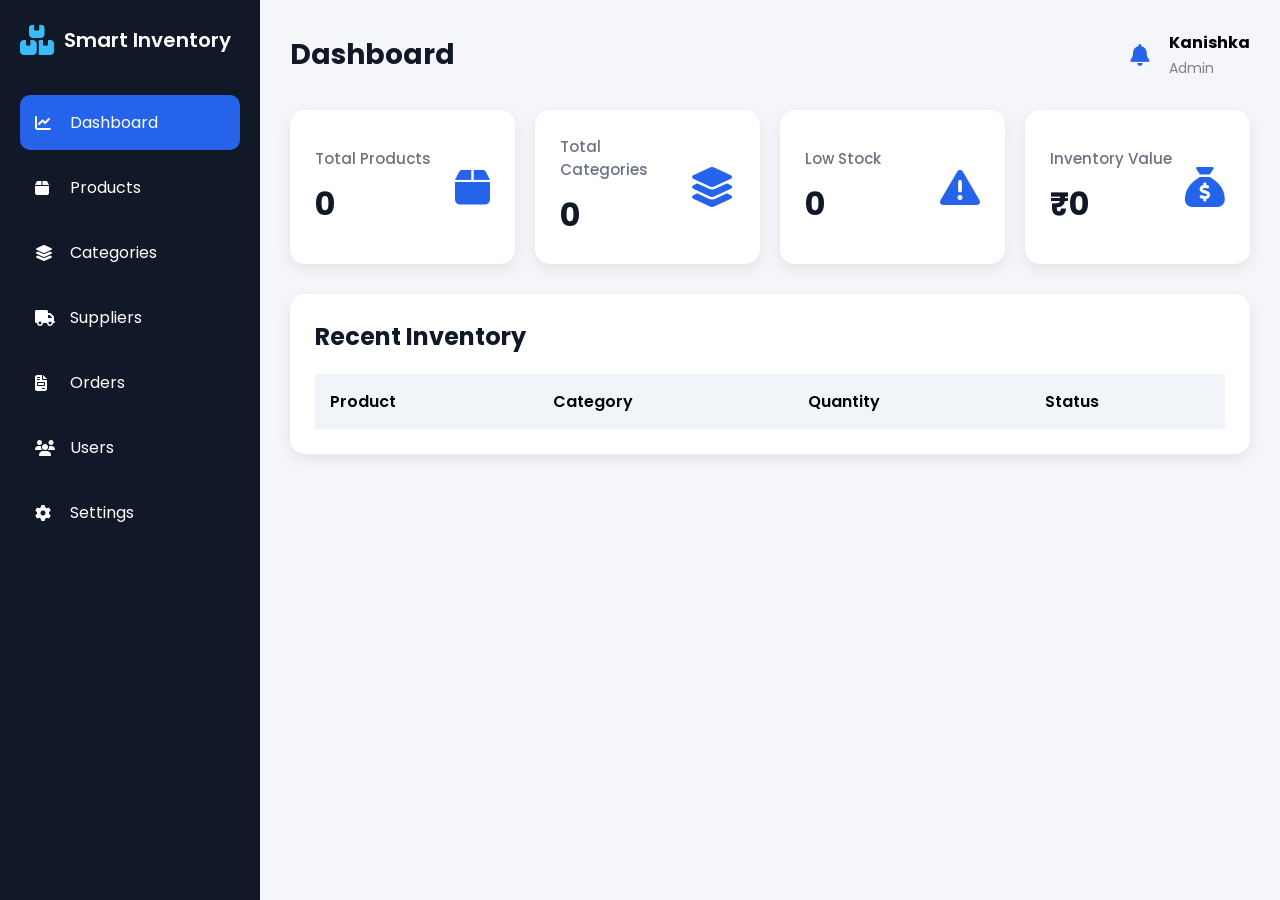
<file: frontend/index.html>
<!DOCTYPE html>
<html lang="en">

<head>
    <meta charset="UTF-8">
    <meta name="viewport" content="width=device-width, initial-scale=1.0">
    <title>Smart Inventory Dashboard</title>

    <link rel="stylesheet" href="style.css">

    <link href="https://fonts.googleapis.com/css2?family=Poppins:wght@300;400;500;600;700&display=swap"
        rel="stylesheet">

    <link rel="stylesheet" href="https://cdnjs.cloudflare.com/ajax/libs/font-awesome/6.6.0/css/all.min.css">
</head>

<body>

    <div class="container">

        <!-- Sidebar -->
        <aside class="sidebar">

            <div class="logo">
                <i class="fa-solid fa-boxes-stacked"></i>
                <h2>Smart Inventory</h2>
            </div>

            <ul class="menu">

                <li class="active">
                    <i class="fa-solid fa-chart-line"></i>
                    Dashboard
                </li>

                <li onclick="window.location.href='products.html'">
                    <i class="fa-solid fa-box"></i>
                    Products
                </li>

                <li onclick="window.location.href='categories.html'">
                    <i class="fa-solid fa-layer-group"></i>
                    Categories
                </li>
                <li onclick="window.location.href='suppliers.html'">
                    <i class="fa-solid fa-truck"></i>
                    Suppliers
                </li>

                <li onclick="window.location.href='orders.html'">
                    <i class="fa-solid fa-file-invoice"></i>
                    Orders
                </li>

                <li onclick="window.location.href='users.html'">
                    <i class="fa-solid fa-users"></i>
                    Users
                </li>
                <li onclick="window.location.href='settings.html'">
                    <i class="fa-solid fa-gear"></i>
                    Settings
                </li>


            </ul>

        </aside>

        <!-- Main Content -->
        <main class="main-content">

            <!-- Topbar -->
            <div class="topbar">

                <h1>Dashboard</h1>

                <div class="profile">

                    <i class="fa-solid fa-bell"></i>

                    <div>
                        <h4>Kanishka</h4>
                        <span>Admin</span>
                    </div>

                </div>

            </div>

            <!-- Dashboard Cards -->

            <div class="cards">

                <div class="card">
                    <div>
                        <h3>Total Products</h3>
                        <h1 id="totalProducts">0</h1>
                    </div>

                    <i class="fa-solid fa-box"></i>
                </div>

                <div class="card">
                    <div>
                        <h3>Total Categories</h3>
                        <h1 id="totalCategories">0</h1>
                    </div>

                    <i class="fa-solid fa-layer-group"></i>
                </div>

                <div class="card">
                    <div>
                        <h3>Low Stock</h3>
                        <h1 id="lowStock">0</h1>
                    </div>

                    <i class="fa-solid fa-triangle-exclamation"></i>
                </div>

                <div class="card">
                    <div>
                        <h3>Inventory Value</h3>
                        <h1 id="inventoryValue">₹0</h1>
                    </div>

                    <i class="fa-solid fa-sack-dollar"></i>
                </div>

            </div>

            <!-- Recent Inventory -->

            <div class="table-section">

                <h2>Recent Inventory</h2>

                <table>

                    <thead>

                        <tr>
                            <th>Product</th>
                            <th>Category</th>
                            <th>Quantity</th>
                            <th>Status</th>
                        </tr>

                    </thead>
                    <tbody id="recentProductsTable">
                    </tbody>
                </table>
            </div>
        </main>
    </div>
    <script src="script.js"></script>
</body>

</html>
</file>
<file: frontend/style.css>
* {
    margin: 0;
    padding: 0;
    box-sizing: border-box;
    font-family: 'Poppins', sans-serif;
}

body {
    background: #f4f6f9;
}

/* Main Container */
.container {
    display: flex;
    min-height: 100vh;
}

/* ================= Sidebar ================= */

.sidebar {
    width: 260px;
    background: #111827;
    color: white;
    padding: 25px 20px;
    flex-shrink: 0;
}

.logo {
    display: flex;
    align-items: center;
    gap: 10px;
    margin-bottom: 40px;
}

.logo i {
    font-size: 30px;
    color: #38bdf8;
}

.logo h2 {
    font-size: 20px;
    font-weight: 600;
}

/* ================= Menu ================= */

.menu {
    list-style: none;
}

.menu li {
    padding: 15px;
    margin-bottom: 10px;
    border-radius: 10px;
    cursor: pointer;
    display: flex;
    align-items: center;
    gap: 15px;
    transition: 0.3s;
}

.menu li:hover,
.menu .active {
    background: #2563eb;
}

.menu i {
    width: 20px;
}

/* ================= Main Content ================= */

.main-content {
    flex: 1;
    padding: 30px;
}

/* ================= Topbar ================= */

.topbar {
    display: flex;
    justify-content: space-between;
    align-items: center;
    margin-bottom: 30px;
}

.topbar h1 {
    font-size: 28px;
    color: #111827;
}

.profile {
    display: flex;
    align-items: center;
    gap: 20px;
}

.profile i {
    font-size: 22px;
    color: #2563eb;
}

.profile h4 {
    font-size: 16px;
}

.profile span {
    color: gray;
    font-size: 14px;
}

/* ================= Dashboard Cards ================= */

.cards {
    display: grid;
    grid-template-columns: repeat(4, 1fr);
    gap: 20px;
    margin-bottom: 30px;
}

.card {
    background: white;
    padding: 25px;
    border-radius: 15px;
    display: flex;
    justify-content: space-between;
    align-items: center;
    box-shadow: 0 5px 15px rgba(0, 0, 0, 0.08);
    transition: 0.3s;
}

.card:hover {
    transform: translateY(-5px);
}

.card h3 {
    color: #6b7280;
    font-size: 15px;
    font-weight: 500;
}

.card h1 {
    margin-top: 10px;
    font-size: 32px;
    color: #111827;
}

.card i {
    font-size: 40px;
    color: #2563eb;
}

/* ================= Table Section ================= */

.table-section {
    background: white;
    padding: 25px;
    border-radius: 15px;
    box-shadow: 0 5px 15px rgba(0, 0, 0, 0.08);
}

.table-section h2 {
    margin-bottom: 20px;
    color: #111827;
}

table {
    width: 100%;
    border-collapse: collapse;
}

th {
    text-align: left;
    padding: 15px;
    background: #f1f5f9;
    font-weight: 600;
}

td {
    padding: 15px;
    border-bottom: 1px solid #eee;
}

/* ================= Status Colors ================= */

.available {
    color: green;
    font-weight: 600;
}

.low {
    color: orange;
    font-weight: 600;
}

.out {
    color: red;
    font-weight: 600;
}

/* ================= Responsive ================= */

@media (max-width: 1000px) {
    .cards {
        grid-template-columns: repeat(2, 1fr);
    }
}

@media (max-width: 700px) {

    .container {
        flex-direction: column;
    }

    .sidebar {
        width: 100%;
    }

    .main-content {
        padding: 20px;
    }

    .cards {
        grid-template-columns: 1fr;
    }

    .topbar {
        flex-direction: column;
        align-items: flex-start;
        gap: 15px;
    }

    table {
        display: block;
        overflow-x: auto;
    }
}

@media (max-width: 700px) {
    ...
}

/* ================= Products Page ================= */

input {
    width: 100%;
    padding: 12px 15px;
    border: 1px solid #d1d5db;
    border-radius: 8px;
    outline: none;
    font-size: 15px;
}

input:focus {
    border-color: #2563eb;
}

#saveProduct {
    background: #2563eb;
    color: white;
    border: none;
    padding: 12px 25px;
    border-radius: 8px;
    cursor: pointer;
    font-size: 15px;
    transition: 0.3s;
}

#saveProduct:hover {
    background: #1d4ed8;
}

#searchProduct {
    width: 250px;
}

.action-btn {
    border: none;
    padding: 8px 12px;
    border-radius: 6px;
    cursor: pointer;
    color: white;
    margin-right: 5px;
}

.edit-btn {
    background: #f59e0b;
}

.delete-btn {
    background: #dc2626;
}



/* ================= CATEGORY PAGE ================= */


#categoryName,
#description,
#searchCategory {

    padding: 12px 15px;
    border: 1px solid #ddd;
    border-radius: 8px;
    outline: none;
    font-size: 14px;
    width: 100%;
}



#categoryName:focus,
#description:focus,
#searchCategory:focus {

    border-color: #2563eb;

}




#saveCategory {

    background: #2563eb;
    color: white;
    border: none;

    padding: 12px 25px;

    border-radius: 8px;

    font-size: 15px;

    cursor: pointer;

    display: flex;
    align-items: center;
    gap: 8px;

}



#saveCategory:hover {

    background: #1d4ed8;

}





/* Category table action buttons */

.category-edit,
.category-delete {


    padding: 7px 12px;

    border-radius: 6px;

    border: none;

    cursor: pointer;

    color: white;

    margin-right: 5px;


}



.category-edit {

    background: #16a34a;

}



.category-delete {

    background: #dc2626;

}





/* Category table spacing */


#categoryTable td {


    padding: 15px;

}



#categoryTable tr:hover {


    background: #f8fafc;


}
</file>
